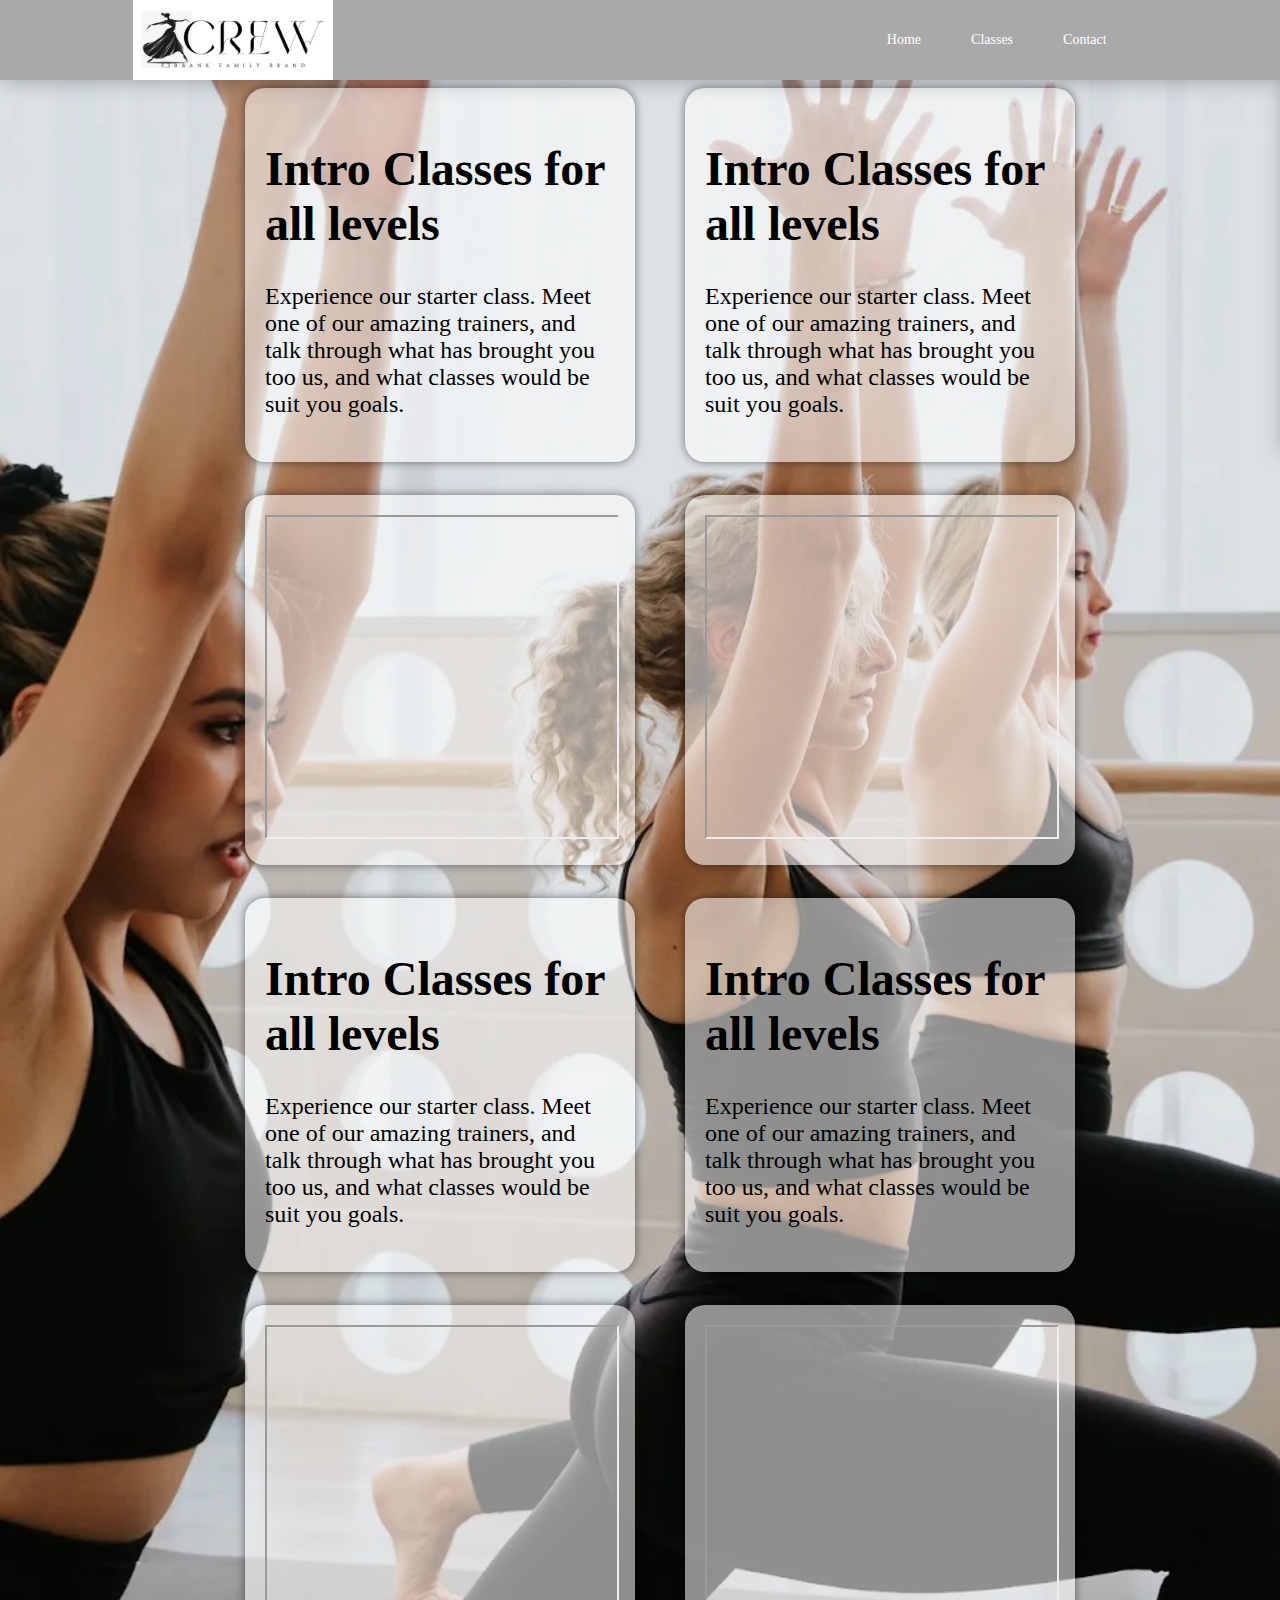
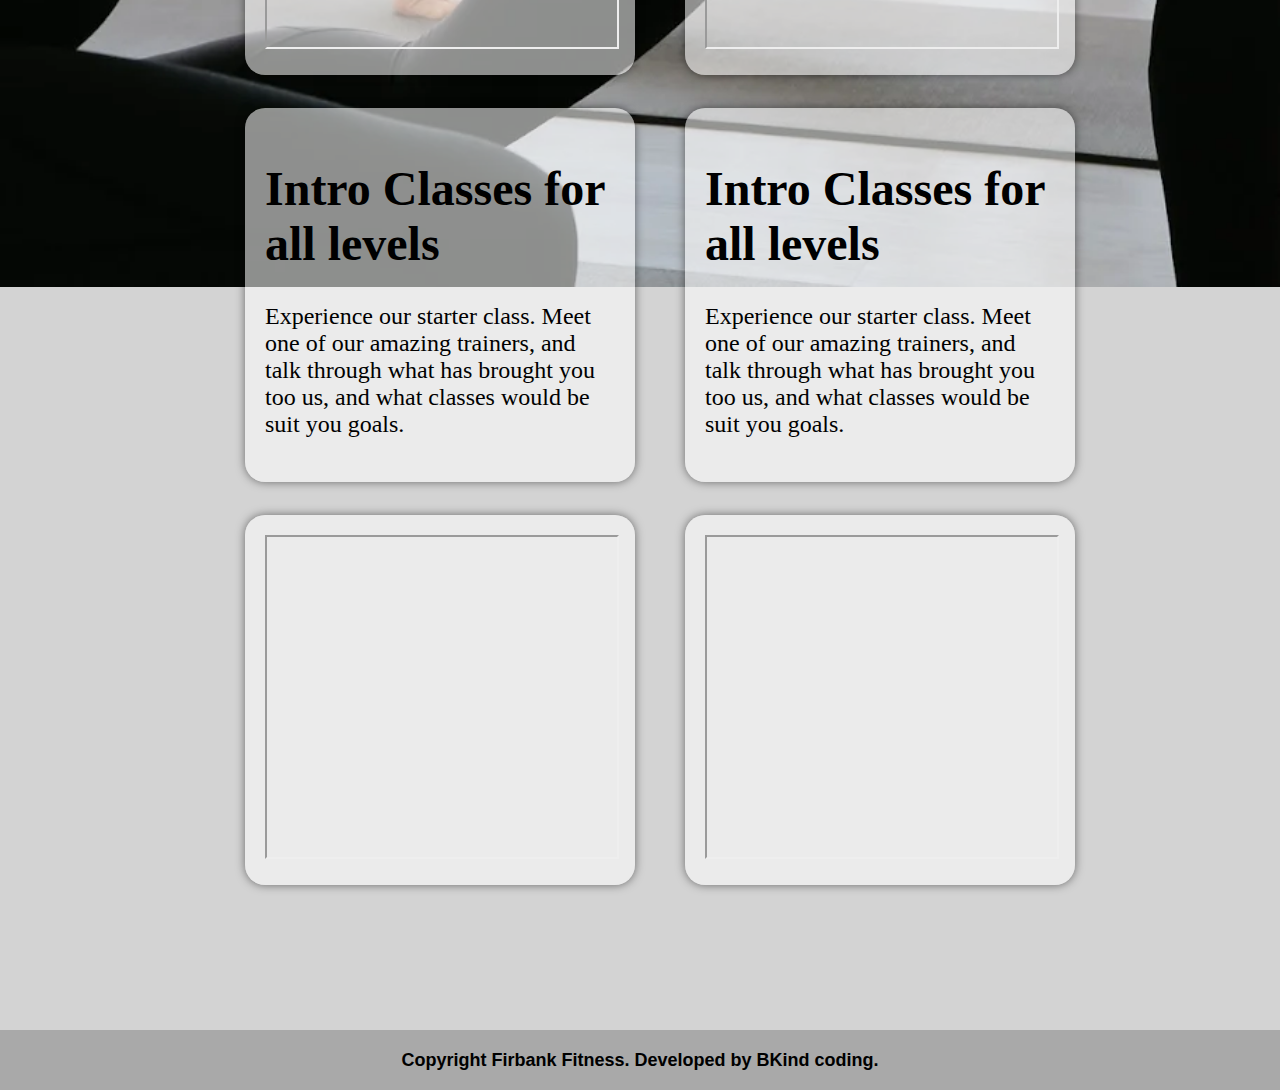
<file: onlinevideos.html>
<!DOCTYPE html>
<html lang="en">
  <head>
    <meta charset="UTF-8" />
    <title>Firbank Fitness Template</title>
    <meta name="viewport" content="width=device-width, initial-scale=1.0" />
    <link rel="stylesheet" href="styles.css" />
  </head>
  <body>
    <header>
      <div class="logo-div">
        <img src="./Images/Crew.png" alt="logo" />
      </div>
      <div class="off-screen-menu">
        <ul>
          <li><a href="index.html" class="button">Home</a></li>
          <li><a href="classes.html" class="button">Classes</a></li>
          <li><a href="contact.html" class="button">Contact</a></li>
        </ul>
      </div>
      <nav>
        <div class="ham-menu">
          <span></span>
          <span></span>
          <span></span>
        </div>
      </nav>
      <navbar id="navbar">
        <a href="index.html" class="button">Home</a>
        <a href="classes.html" class="button">Classes</a>
        <a href="contact.html" class="button">Contact</a>
      </navbar>
    </header>
    <article class="videoMargin">
      <div class="containerVideo">
        <section class="itemoneone">
          <h1>Intro Classes for all levels</h1>
          <p>Experience our starter class. Meet one of our amazing trainers, and talk through what has brought you too us, and what classes would be suit you goals.</p>
        </section>
        <section class="itemonetwo">
          <iframe src="https://www.youtube.com/embed/tgbNymZ7vqY"> </iframe>
        </section>

        <section class="itemtwoone">
          <h1>Intro Classes for all levels</h1>
          <p>Experience our starter class. Meet one of our amazing trainers, and talk through what has brought you too us, and what classes would be suit you goals.</p>
        </section>
        <section class="itemtwotwo">
          <iframe src="https://www.youtube.com/embed/tgbNymZ7vqY"> </iframe>
        </section>

        <section class="itemthreeone">
          <h1>Intro Classes for all levels</h1>
          <p>Experience our starter class. Meet one of our amazing trainers, and talk through what has brought you too us, and what classes would be suit you goals.</p>
        </section>
        <section class="itemthreetwo">
          <iframe src="https://www.youtube.com/embed/tgbNymZ7vqY"> </iframe>
        </section>

        <section class="itemfourone">
          <h1>Intro Classes for all levels</h1>
          <p>Experience our starter class. Meet one of our amazing trainers, and talk through what has brought you too us, and what classes would be suit you goals.</p>
        </section>
        <section class="itemfourtwo">
          <iframe src="https://www.youtube.com/embed/tgbNymZ7vqY"> </iframe>
        </section>

        <section class="itemfiveone">
          <h1>Intro Classes for all levels</h1>
          <p>Experience our starter class. Meet one of our amazing trainers, and talk through what has brought you too us, and what classes would be suit you goals.</p>
        </section>
        <section class="itemfivetwo">
          <iframe src="https://www.youtube.com/embed/tgbNymZ7vqY"> </iframe>
        </section>

        <section class="itemsixone">
          <h1>Intro Classes for all levels</h1>
          <p>Experience our starter class. Meet one of our amazing trainers, and talk through what has brought you too us, and what classes would be suit you goals.</p>
        </section>
        <section class="itemsixtwo">
          <iframe src="https://www.youtube.com/embed/tgbNymZ7vqY"> </iframe>
        </section>
      </div>
    </article>
    <footer>
      <h3>Copyright Firbank Fitness. Developed by BKind coding.</h3>
    </footer>
    <script src="./script.js"></script>
  </body>
</html>
</file>
<file: styles.css>
body {
  margin: 0;
  padding: 0;
  background-color: lightgray;
  font-size: x-small;
}

article {
  display: flex;
  justify-content: center;
  align-items: center;
  flex-direction: column;
  min-height: calc(
    100vh - 60px
  ); /* This makes the container as tall as the viewport */
  width: 100%; /* This makes the container as wide as its parent element */
  box-sizing: border-box;
  padding: 10px;
  padding-top: 140px;
  padding-bottom: 60px;
  margin: auto;
  background-image: url('Images/8fc8de_c68a60efe7544a96a63f4823ac471ac2~mv2.jpg');
  background-position: relative;
  background-size: 100% auto;
  background-attachment: fixed;
  background-repeat: no-repeat;
  background-position-y: 80px;
}

section {
  max-height: 1000px;
  max-width: 800px;
  width: 100%;
  box-sizing: border-box;
  margin: 20px;
  padding: 20px;
  border: 1px transparent black;
  border-radius: 20px;
  font-size: 1.5em;
  box-shadow: 0 0 10px rgba(0, 0, 0, 0.5);
  background-color: rgba(255, 255, 255, 0.55);
}

@media (min-width: 1000px) {
  section,
  p,
  h2,
  h3 {
    font-size: 24px;
  }
}

#booking {
  color: black;
}

#overlay {
  position: fixed;
  justify-content: center;
  display: none;
  width: 300px;
  height: 100px;
  top: 30%;
  left: 50%;
  transform: translate(-50%, -50%);
  background-color: rgba(0, 0, 0, 0.9);
  z-index: 2;
  color: whitesmoke;
}

.openOverlay {
  margin: 5% auto 0;
  border-radius: 10px;
  width: 200px;
  height: 60px;
  font-size: 2em;
  font-weight: bold;
}

.openOverlay:hover {
  background: linear-gradient(to right, darkgray, steelblue);
}

#closeOverlay {
  position: relative;
  font-size: 50px;
  color: black;
  cursor: pointer;
  border: 1px transparent white;
  box-shadow: 10px 10px 15px 30px rgba(70, 130, 180, 0.75);
}

#closeOverlay:hover {
  background: linear-gradient(to right, darkgray, steelblue);
}

.containerVideo {
  display: grid;
  align-items: center;
  justify-content: center;
  grid-template-rows: repeat(9, 270px);
  grid-template-columns: repeat(4, 170px);
  grid-column-gap: 50px;
}

.itemoneone {
  grid-column: 1 / 3;
  grid-row: 1;
}

.itemonetwo {
  grid-column: 1 / 3;
  grid-row: 2 / 4;
}

.itemtwoone {
  grid-column: 3 / 5;
  grid-row: 1;
}

.itemtwotwo {
  grid-column: 3 / 5;
  grid-row: 2 / 4;
}

.itemthreeone {
  grid-column: 1 / 3;
  grid-row: 4;
}

.itemthreetwo {
  grid-column: 1 / 3;
  grid-row: 5 / 7;
}

.itemfourone {
  grid-column: 3 / 5;
  grid-row: 4;
}

.itemfourtwo {
  grid-column: 3 / 5;
  grid-row: 5 / 7;
}

.itemfiveone {
  grid-column: 1 / 3;
  grid-row: 7;
}

.itemfivetwo {
  grid-column: 1 / 3;
  grid-row: 8 / 10;
}

.itemsixone {
  grid-column: 3 / 5;
  grid-row: 7;
}

.itemsixtwo {
  grid-column: 3 / 5;
  grid-row: 8 / 10;
}

@media screen and (max-width: 1000px) {
  .videoMargin {
    margin: 0;
  }

  .containerVideo {
    margin: 0px;
    padding: 0px;
    display: grid;
    align-items: center;
    justify-content: center;
    grid-template-rows: repeat(18, 200px);
    grid-template-columns: repeat(2, 150px);
  }

  .itemoneone {
    margin: 0px;
    grid-column: 1 / 3;
    grid-row: 1;
  }

  .itemonetwo {
    margin: 0px;
    grid-column: 1 / 3;
    grid-row: 2 / 4;
  }

  .itemtwoone {
    margin: 0px;
    grid-column: 1 / 3;
    grid-row: 4;
  }

  .itemtwotwo {
    margin: 0px;
    grid-column: 1 / 3;
    grid-row: 5 / 7;
  }

  .itemthreeone {
    margin: 0px;
    grid-column: 1 / 3;
    grid-row: 7;
  }

  .itemthreetwo {
    margin: 0px;
    grid-column: 1 / 3;
    grid-row: 8 / 10;
  }

  .itemfourone {
    margin: 0px;
    grid-column: 1 / 3;
    grid-row: 10;
  }

  .itemfourtwo {
    margin: 0px;
    grid-column: 1 / 3;
    grid-row: 11 / 13;
  }

  .itemfiveone {
    margin: 0px;
    grid-column: 1 / 3;
    grid-row: 13;
  }

  .itemfivetwo {
    margin: 0px;
    grid-column: 1 / 3;
    grid-row: 14 / 16;
  }

  .itemsixone {
    margin: 0px;
    grid-column: 1 / 3;
    grid-row: 16;
  }

  .itemsixtwo {
    margin: 0px;
    grid-column: 1 / 3;
    grid-row: 17 / 19;
  }
}

.classcontainer {
  display: flex;
  flex-wrap: wrap;
  justify-content: center;
}

.classcontainer div {
  text-align: center;
  background-color: rgba(255, 255, 255, 0.75);
  margin: 15px 40px;
  max-width: 370px;
}

.classcontainer p {
  padding: 10px;
}

.classcontainer p,
h2,
h3 {
  font-size: 18px;
}

.classcontainer h2,
h3 {
  font-weight: bolder;
  font-family: 'Franklin Gothic Medium', 'Arial Narrow', Arial, sans-serif;
}

@media (max-width: 800px) {
  .classcontainer div {
    flex: 1 0 100%;
  }
}

#containeraddress {
  display: flex;
  flex-wrap: wrap;
}

#addressdiv,
#emaildiv,
#phonediv,
#socialdiv {
  flex: 1 0 50%;
  box-sizing: border-box;
  padding: 10px;
}

#sociallist {
  display: flex;
}

.input-group {
  display: flex;
  justify-content: space-between;
  margin-bottom: 10px; /* Optional: Adds some space between the input groups */
  font-size: 1.2em;
}

.input-group input,
textarea {
  max-width: 600px;
  width: 100%;
  border-radius: 3px;
}

.input-group label {
  margin-right: 10px;
}

#formsubmit {
  display: flex;
  justify-content: right;
}

#btnsubmit {
  background: linear-gradient(to right, darkgray, darkgray);
  width: 100px;
  height: 40px;
  border-radius: 20px;
  transition: background 1s ease-in-out;
}

#btnsubmit:hover {
  background: linear-gradient(to right, darkgray, steelblue);
}

header {
  display: flex;
  box-sizing: border-box;
  justify-content: space-around;
  align-items: center;
  background-color: darkgray;
  filter: drop-shadow(2px 2px 10px rgba(0, 0, 0, 0.25));
  position: fixed;
  width: 100%;
  height: 80px;
}

.logo-div {
  width: 200px;
  height: inherit;
  overflow: hidden;
}

.logo-div img {
  width: 200px;
  height: inherit;
  object-fit: cover;
}

#header {
  padding-left: 20px;
}

#navbar {
  display: inline-flex;
  box-sizing: border-box;
  gap: 10px;
  margin-right: 20px;
  height: inherit;
}

.button {
  display: flex;
  justify-content: center;
  align-items: center;
  padding: 2px 20px;
  height: inherit;
  box-sizing: border-box;
  color: white;
  text-align: center;
  text-decoration: none;
  font-size: 1.4em;
  transition: all 0.5s;
  cursor: pointer;
  border-radius: 5px;
}

.button:hover {
  background-color: silver; /* Change as needed */
  color: white;
}

li {
  margin: 5px;
  list-style: none;
}

#addressdiv {
  display: inline-block;
}

#melimg {
  width: 140px;
  height: 140px;
  float: left;
  margin-right: 10px;
  margin-bottom: 10px;
  border-radius: 20%;
  box-shadow: 0 0 20px whitesmoke;
}

.show {
  display: block;
  right: 0;
}

@media screen and (min-width: 884px) {
  .dropdown {
    display: none;
  }

  .ham-menu {
    display: none;
  }
}

@media screen and (max-width: 884px) {
  #navbar {
    display: none;
  }
}

iframe {
  width: 100%;
  height: 320px;
}

/* off-screen-menu */
.off-screen-menu {
  background-color: rgb(34, 37, 49);
  height: 50vh;
  width: 100%;
  max-width: 450px;
  min-height: 450px;
  position: fixed;
  top: 0;
  right: -450px;
  display: flex;
  flex-direction: column;
  align-items: center;
  justify-content: center;
  text-align: center;
  font-size: 3rem;
  transition: 0.3s ease;
}
.off-screen-menu.active {
  right: 0;
}

/* ham menu */
.ham-menu {
  height: 50px;
  width: 40px;
  margin-left: auto;
  position: relative;
}
.ham-menu span {
  height: 5px;
  width: 100%;
  background-color: #6f86ff;
  border-radius: 25px;
  position: absolute;
  left: 50%;
  top: 50%;
  transform: translate(-50%, -50%);
  transition: 0.3s ease;
}
.ham-menu span:nth-child(1) {
  top: 25%;
}
.ham-menu span:nth-child(3) {
  top: 75%;
}
.ham-menu.active span {
  background-color: white;
}
.ham-menu.active span:nth-child(1) {
  top: 50%;
  transform: translate(-50%, -50%) rotate(45deg);
}
.ham-menu.active span:nth-child(2) {
  opacity: 0;
}
.ham-menu.active span:nth-child(3) {
  top: 50%;
  transform: translate(-50%, -50%) rotate(-45deg);
}

footer {
  display: flex;
  box-sizing: border-box;
  justify-content: center;
  align-items: center;
  left: 0;
  bottom: 0;
  width: 100%;
  height: 60px;
  background-color: darkgray;
  text-align: center;
  padding: 10px;
}

/*
.gradient-overlay {
  position: fixed;
  top: 0;
  left: 0;
  display: inline-block;
  width: 50vw;
  border-bottom-right-radius: 90%;
}

.gradient-overlay::before {
  content: '';
  display: block;
  position: absolute;
  top: 0;
  right: 0;
  bottom: 0;
  left: 0;
  background: linear-gradient(
    to top left,
    rgba(255, 255, 255, 1) 0%,
    rgba(255, 255, 255, 0) 70%
  );
  pointer-events: none;
  border-bottom-right-radius: 90%;
}

.gradient-overlay img {
  display: block;
  width: 100%;
  height: auto;
  border-bottom-right-radius: 90%;
}
*/
</file>
